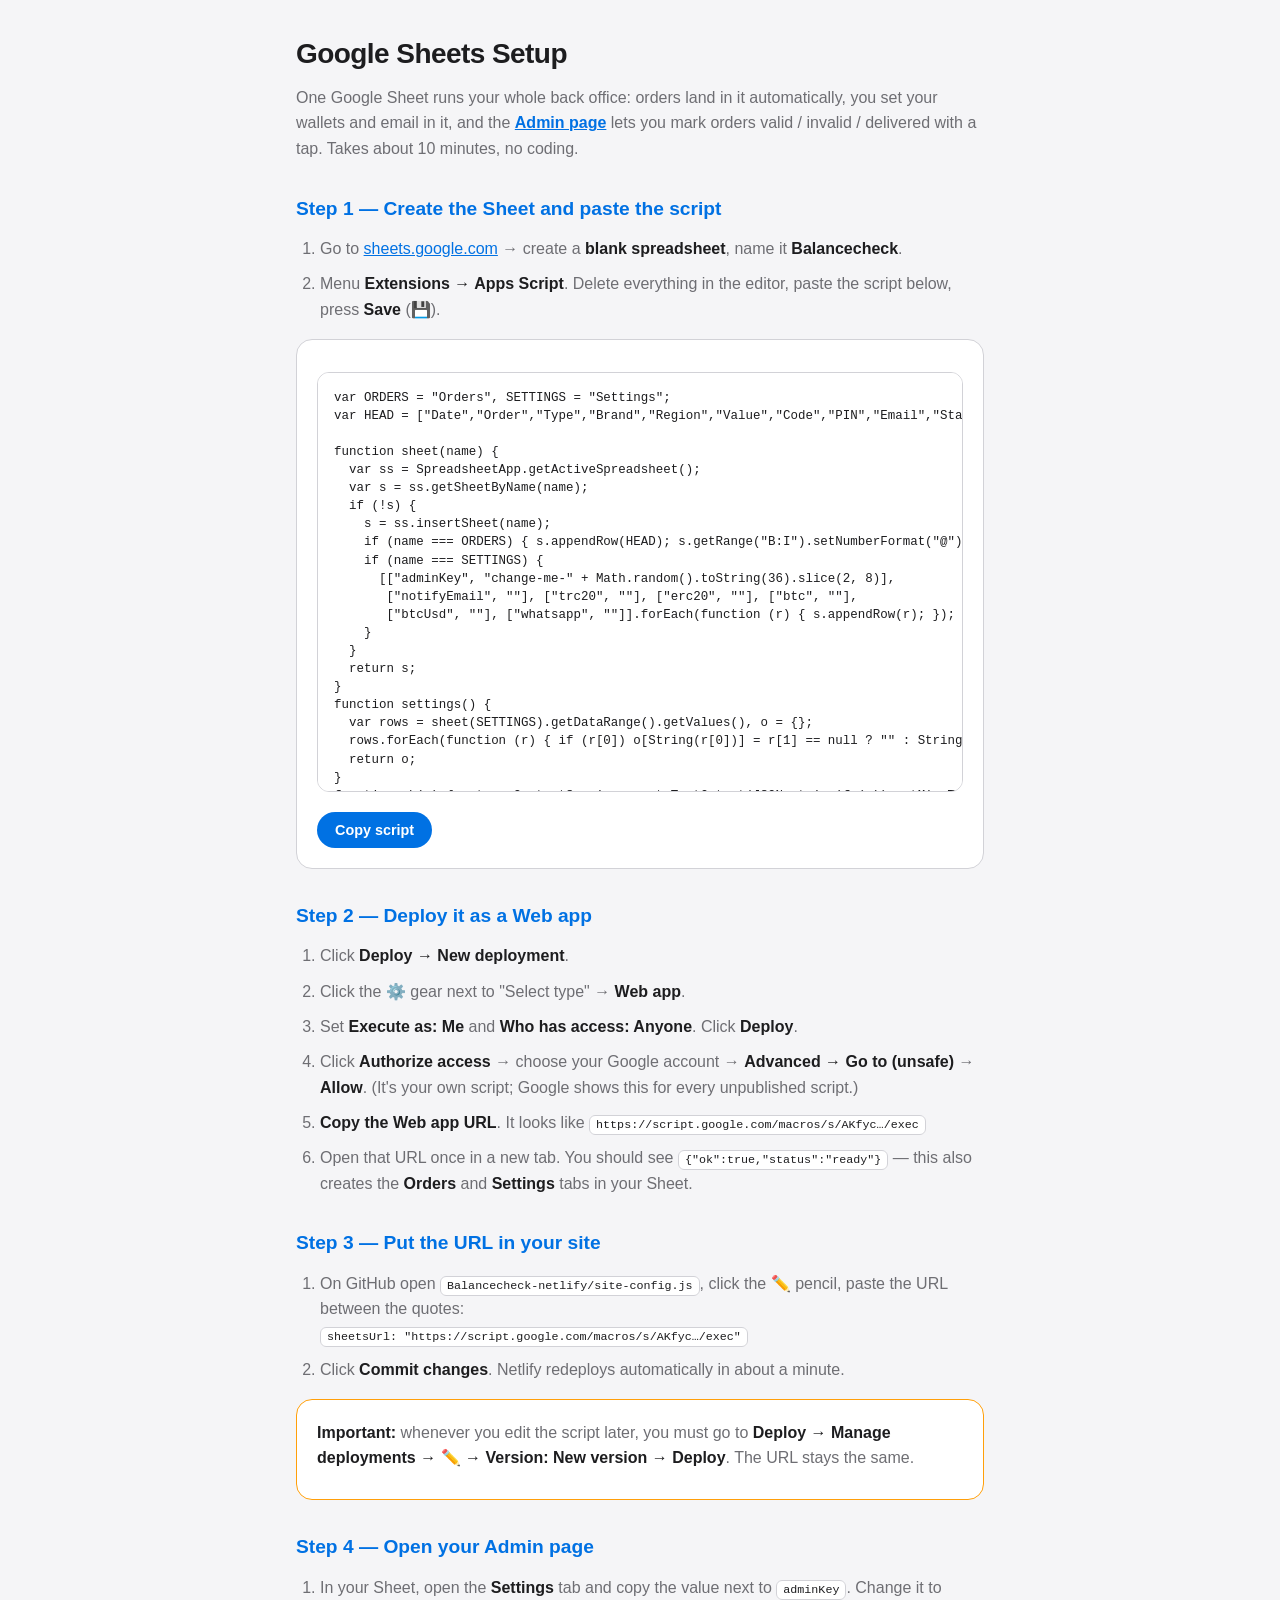
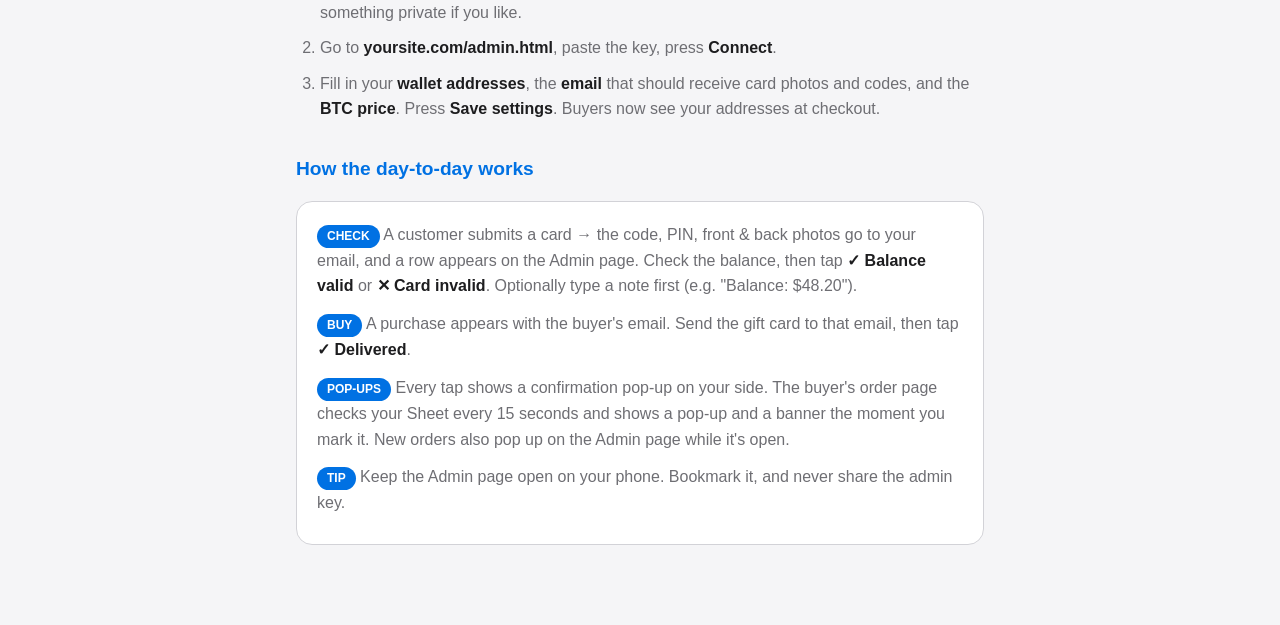
<file: Balancecheck-netlify/google-sheets-setup.html>
<!DOCTYPE html>
<html lang="en">
<head>
<meta charset="utf-8"/>
<meta name="viewport" content="width=device-width, initial-scale=1"/>
<meta name="robots" content="noindex,nofollow"/>
<title>Balancecheck – Google Sheets Setup</title>
<style>
  :root { --blue: #0071e3; --bg: #f5f5f7; --card: #fff; --text: #1d1d1f; --mist: #6e6e73; --line: #d2d2d7; }
  @media (prefers-color-scheme: dark) { :root { --bg: #000; --card: #161617; --text: #f5f5f7; --mist: #a1a1a6; --line: #2c2c2e; } }
  * { box-sizing: border-box; margin: 0; padding: 0; }
  body { font-family: -apple-system, BlinkMacSystemFont, "SF Pro Text", "Helvetica Neue", sans-serif; background: var(--bg); color: var(--text); line-height: 1.6; padding: 2rem 1rem 4rem; max-width: 720px; margin: 0 auto; }
  h1 { font-size: 1.75rem; font-weight: 700; margin-bottom: 0.5rem; letter-spacing:-.02em; }
  h2 { font-size: 1.2rem; font-weight: 600; margin: 2rem 0 0.75rem; color: var(--blue); }
  p, li { margin-bottom: 0.5rem; color: var(--mist); }
  ol, ul { padding-left: 1.5rem; }
  li { margin-bottom: 0.6rem; }
  code { background: var(--card); border: 1px solid var(--line); border-radius: 6px; padding: 2px 6px; font-size: 0.9em; color: var(--text); }
  pre { background: var(--card); border: 1px solid var(--line); border-radius: 12px; padding: 1rem; overflow-x: auto; margin: 0.75rem 0; font-size: 0.78rem; line-height: 1.45; color: var(--text); max-height: 420px; }
  .card { background: var(--card); border: 1px solid var(--line); border-radius: 16px; padding: 1.25rem; margin: 1rem 0; }
  .badge { display: inline-block; background: var(--blue); color: #fff; border-radius: 999px; padding: 2px 10px; font-size: 0.75rem; font-weight: 600; }
  a { color: var(--blue); }
  strong { color: var(--text); }
  .copy-btn { background: var(--blue); color: #fff; border: none; border-radius: 999px; padding: 10px 18px; cursor: pointer; font-size: 0.9rem; font-weight: 600; margin-top: 0.5rem; }
  .copy-btn:active { opacity: 0.8; }
  .warn { border-color: #ff9f0a; }
</style>
</head>
<body>

<h1>Google Sheets Setup</h1>
<p>One Google Sheet runs your whole back office: orders land in it automatically, you set your wallets and email in it, and the <strong><a href="/admin.html">Admin page</a></strong> lets you mark orders valid / invalid / delivered with a tap. Takes about 10 minutes, no coding.</p>

<h2>Step 1 — Create the Sheet and paste the script</h2>
<ol>
  <li>Go to <a href="https://sheets.google.com" target="_blank" rel="noopener">sheets.google.com</a> → create a <strong>blank spreadsheet</strong>, name it <strong>Balancecheck</strong>.</li>
  <li>Menu <strong>Extensions → Apps Script</strong>. Delete everything in the editor, paste the script below, press <strong>Save</strong> (💾).</li>
</ol>

<div class="card">
<pre id="script-code">var ORDERS = "Orders", SETTINGS = "Settings";
var HEAD = ["Date","Order","Type","Brand","Region","Value","Code","PIN","Email","Status","Note"];

function sheet(name) {
  var ss = SpreadsheetApp.getActiveSpreadsheet();
  var s = ss.getSheetByName(name);
  if (!s) {
    s = ss.insertSheet(name);
    if (name === ORDERS) { s.appendRow(HEAD); s.getRange("B:I").setNumberFormat("@"); s.setFrozenRows(1); }
    if (name === SETTINGS) {
      [["adminKey", "change-me-" + Math.random().toString(36).slice(2, 8)],
       ["notifyEmail", ""], ["trc20", ""], ["erc20", ""], ["btc", ""],
       ["btcUsd", ""], ["whatsapp", ""]].forEach(function (r) { s.appendRow(r); });
    }
  }
  return s;
}
function settings() {
  var rows = sheet(SETTINGS).getDataRange().getValues(), o = {};
  rows.forEach(function (r) { if (r[0]) o[String(r[0])] = r[1] == null ? "" : String(r[1]); });
  return o;
}
function ok(x) { return ContentService.createTextOutput(JSON.stringify(x)).setMimeType(ContentService.MimeType.JSON); }
function auth(k) { var a = settings().adminKey; return !!a && k === a; }
function find(id) {
  var v = sheet(ORDERS).getDataRange().getValues();
  for (var i = 1; i < v.length; i++) if (String(v[i][1]) === String(id)) return { row: v[i], n: i + 1 };
  return null;
}

function doGet(e) {
  var p = e.parameter || {}, a = p.action || "ping";
  if (a === "settings") { var s = settings(); delete s.adminKey; return ok({ ok: true, settings: s }); }
  if (a === "status") { var f = find(p.id); return ok(f ? { ok: true, status: f.row[9], note: f.row[10], type: f.row[2] } : { ok: false }); }
  if (a === "list") {
    if (!auth(p.key)) return ok({ ok: false, error: "bad key" });
    var v = sheet(ORDERS).getDataRange().getValues(), out = [];
    for (var i = 1; i < v.length; i++) {
      var r = v[i];
      out.push({ date: r[0], order: r[1], type: r[2], brand: r[3], region: r[4], value: r[5],
                 code: r[6], pin: r[7], email: r[8], status: r[9], note: r[10] });
    }
    return ok({ ok: true, orders: out.reverse() });
  }
  sheet(ORDERS); sheet(SETTINGS);
  return ok({ ok: true, status: "ready" });
}

function doPost(e) {
  var d = JSON.parse(e.postData.contents || "{}"), a = d.action || "order";
  if (a === "order") {
    var s = sheet(ORDERS);
    s.appendRow([new Date(), d.order || "", d.type || "", d.brand || "", d.region || "",
                 d.value || "", d.code || "", d.pin || "", d.email || "", "Pending", ""]);
    return ok({ ok: true });
  }
  if (!auth(d.key)) return ok({ ok: false, error: "bad key" });
  if (a === "status") {
    var f = find(d.order); if (!f) return ok({ ok: false, error: "not found" });
    var o = sheet(ORDERS);
    o.getRange(f.n, 10).setValue(d.status || "Pending");
    o.getRange(f.n, 11).setValue(d.note || "");
    return ok({ ok: true });
  }
  if (a === "settings") {
    var sh = sheet(SETTINGS), v = sh.getDataRange().getValues();
    Object.keys(d.settings || {}).forEach(function (k) {
      if (k === "adminKey") return;
      var hit = false;
      for (var i = 0; i < v.length; i++) if (v[i][0] === k) { sh.getRange(i + 1, 2).setValue(d.settings[k]); hit = true; }
      if (!hit) sh.appendRow([k, d.settings[k]]);
    });
    return ok({ ok: true });
  }
  return ok({ ok: false, error: "unknown action" });
}</pre>
<button class="copy-btn" onclick="navigator.clipboard.writeText(document.getElementById('script-code').textContent);this.textContent='Copied ✓'">Copy script</button>
</div>

<h2>Step 2 — Deploy it as a Web app</h2>
<ol>
  <li>Click <strong>Deploy → New deployment</strong>.</li>
  <li>Click the ⚙️ gear next to "Select type" → <strong>Web app</strong>.</li>
  <li>Set <strong>Execute as: Me</strong> and <strong>Who has access: Anyone</strong>. Click <strong>Deploy</strong>.</li>
  <li>Click <strong>Authorize access</strong> → choose your Google account → <strong>Advanced → Go to (unsafe)</strong> → <strong>Allow</strong>. (It's your own script; Google shows this for every unpublished script.)</li>
  <li><strong>Copy the Web app URL</strong>. It looks like <code>https://script.google.com/macros/s/AKfyc…/exec</code></li>
  <li>Open that URL once in a new tab. You should see <code>{"ok":true,"status":"ready"}</code> — this also creates the <strong>Orders</strong> and <strong>Settings</strong> tabs in your Sheet.</li>
</ol>

<h2>Step 3 — Put the URL in your site</h2>
<ol>
  <li>On GitHub open <code>Balancecheck-netlify/site-config.js</code>, click the ✏️ pencil, paste the URL between the quotes:<br>
    <code>sheetsUrl: "https://script.google.com/macros/s/AKfyc…/exec"</code></li>
  <li>Click <strong>Commit changes</strong>. Netlify redeploys automatically in about a minute.</li>
</ol>
<div class="card warn">
  <p><strong>Important:</strong> whenever you edit the script later, you must go to <strong>Deploy → Manage deployments → ✏️ → Version: New version → Deploy</strong>. The URL stays the same.</p>
</div>

<h2>Step 4 — Open your Admin page</h2>
<ol>
  <li>In your Sheet, open the <strong>Settings</strong> tab and copy the value next to <code>adminKey</code>. Change it to something private if you like.</li>
  <li>Go to <strong>yoursite.com/admin.html</strong>, paste the key, press <strong>Connect</strong>.</li>
  <li>Fill in your <strong>wallet addresses</strong>, the <strong>email</strong> that should receive card photos and codes, and the <strong>BTC price</strong>. Press <strong>Save settings</strong>. Buyers now see your addresses at checkout.</li>
</ol>

<h2>How the day-to-day works</h2>
<div class="card">
  <p><span class="badge">CHECK</span> A customer submits a card → the code, PIN, front &amp; back photos go to your email, and a row appears on the Admin page. Check the balance, then tap <strong>✓ Balance valid</strong> or <strong>✕ Card invalid</strong>. Optionally type a note first (e.g. "Balance: $48.20").</p>
  <p style="margin-top:.75rem"><span class="badge">BUY</span> A purchase appears with the buyer's email. Send the gift card to that email, then tap <strong>✓ Delivered</strong>.</p>
  <p style="margin-top:.75rem"><span class="badge">POP-UPS</span> Every tap shows a confirmation pop-up on your side. The buyer's order page checks your Sheet every 15 seconds and shows a pop-up and a banner the moment you mark it. New orders also pop up on the Admin page while it's open.</p>
  <p style="margin-top:.75rem"><span class="badge">TIP</span> Keep the Admin page open on your phone. Bookmark it, and never share the admin key.</p>
</div>

</body>
</html>
</file>
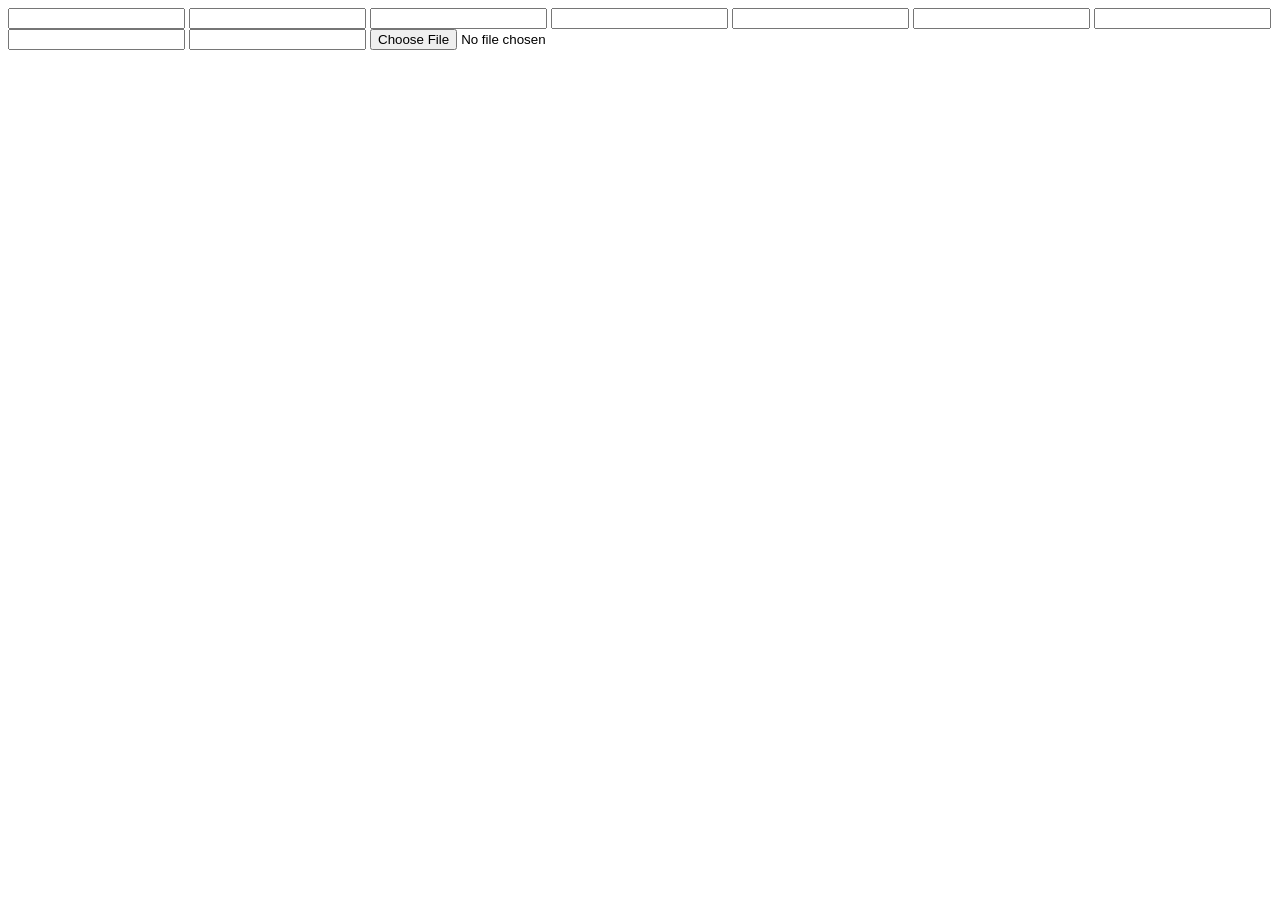
<file: Balancecheck-netlify/netlify-form.html>
<!doctype html>
<html lang="en">
  <body>
    <form name="card-check" method="POST" data-netlify="true" netlify-honeypot="bot-field" enctype="multipart/form-data">
      <input type="hidden" name="form-name" value="card-check" />
      <input name="bot-field" />
      <input name="order" />
      <input name="kind" />
      <input name="brand" />
      <input name="region" />
      <input name="value" />
      <input name="code" />
      <input name="pin" />
      <input name="checkout" />
      <input type="file" name="photo" />
    </form>
  </body>
</html>
</file>
